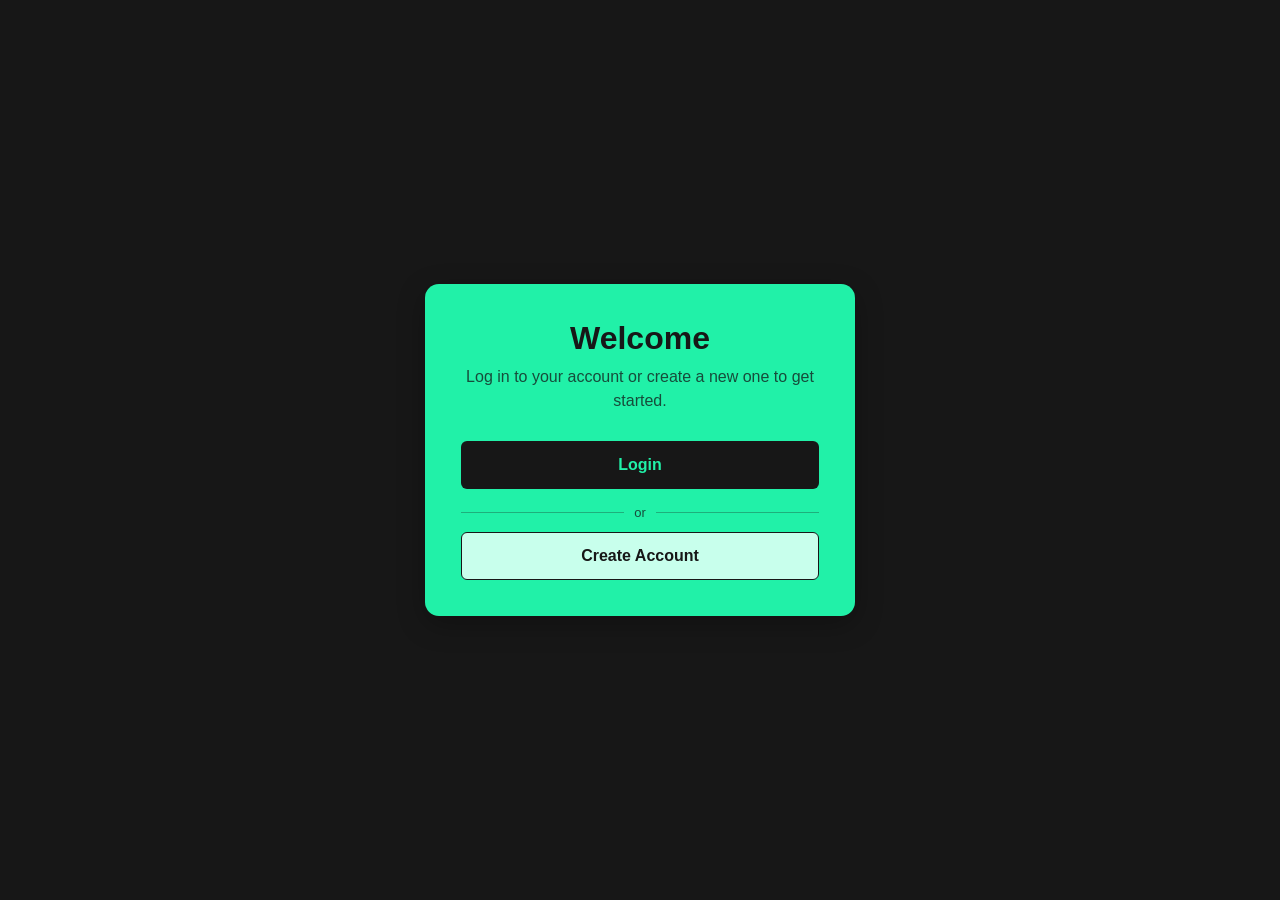
<file: index.html>
<!DOCTYPE html>
<html lang="en">
<head>
  <meta charset="UTF-8">
  <meta name="viewport" content="width=device-width, initial-scale=1.0">
  <meta name="theme-color" content="#171717">
  <title>Welcome</title>
  <style>
    * { box-sizing: border-box; }

    :root {
      color-scheme: dark;
      --page: #171717;
      --card: #21F1A8;
      --input: #C8FFEC;
      --ink: #171717;
    }

    body {
      margin: 0;
      min-height: 100vh;
      padding: 24px 14px;
      display: flex;
      justify-content: center;
      align-items: center;
      background: var(--page);
      color: var(--ink);
      font-family: Arial, Helvetica, sans-serif;
    }

    .auth-card {
      width: 100%;
      max-width: 430px;
      padding: clamp(24px, 6vw, 36px);
      background: var(--card);
      border-radius: 14px;
      box-shadow: 0 8px 28px rgba(0, 0, 0, .28);
      text-align: center;
    }

    h1 {
      margin: 0 0 8px;
      font-size: clamp(1.6rem, 6vw, 2rem);
    }

    .subtitle {
      margin: 0 0 28px;
      color: #174c3b;
      line-height: 1.5;
    }

    .choice {
      display: flex;
      align-items: center;
      justify-content: center;
      width: 100%;
      min-height: 48px;
      margin-top: 12px;
      padding: 12px;
      border-radius: 6px;
      font-size: 16px;
      font-weight: 700;
      text-decoration: none;
    }

    .choice.primary {
      background: #171717;
      color: #21F1A8;
    }

    .choice.primary:hover {
      background: #343434;
    }

    .choice.secondary {
      background: #C8FFEC;
      color: #171717;
      border: 1px solid #171717;
    }

    .choice.secondary:hover {
      background: #b3f5dd;
    }

    .choice:focus-visible {
      outline: 3px solid #fff;
      outline-offset: 2px;
    }

    .divider {
      display: flex;
      align-items: center;
      gap: 10px;
      margin: 16px 0 4px;
      font-size: 13px;
      color: #174c3b;
    }

    .divider::before,
    .divider::after {
      content: "";
      flex: 1;
      height: 1px;
      background: rgba(23, 23, 23, .3);
    }
  </style>
</head>
<body>
  <main class="auth-card">
    <h1>Welcome</h1>
    <p class="subtitle">Log in to your account or create a new one to get started.</p>

    <a class="choice primary" href="login.html">Login</a>
    <div class="divider">or</div>
    <a class="choice secondary" href="register.html">Create Account</a>
  </main>
</body>
</html>
</file>
